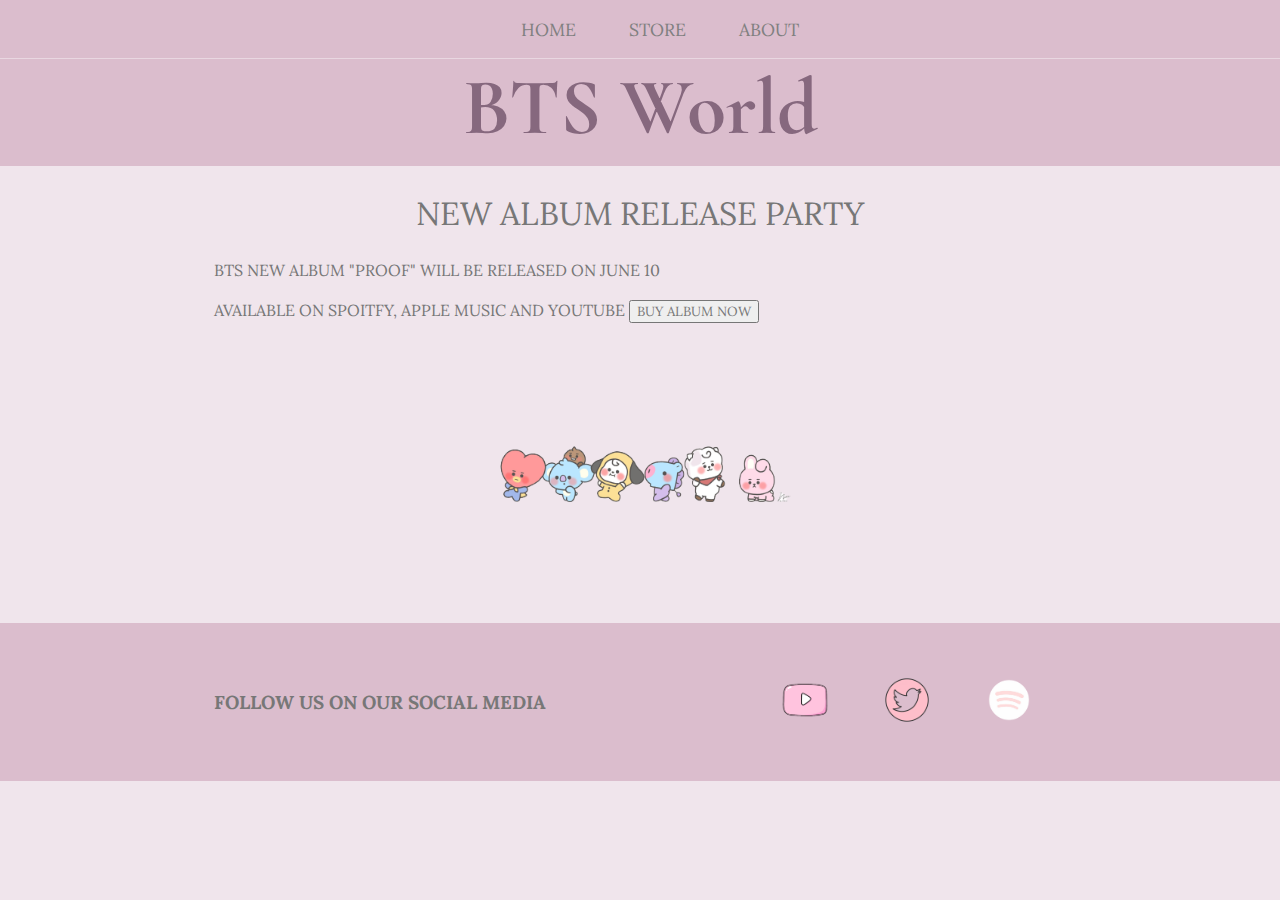
<file: index.html>
<!DOCTYPE html>
<html>
    <head>
        <title> BTS MERCH STORE </title>
        <meta name="description" content="This is the description">
        <link rel="stylesheet" href="styles.css" />
    </head>

    <body>
        <header class ="main-header">
            <nav class="nav main-nav" >
                <ul>
                    <li> <a href="index.html">HOME</a></li>
                    <li> <a href="store.html">STORE</a></li>
                    <li> <a href="about.html">ABOUT</a></li>
                </ul>
            </nav>
            <h1 class="group-name-large">BTS World</h1>
            <div class="container">
            </div>
        </header>
        <section class ="content-section container">
            <h2 class="section-header">NEW ALBUM RELEASE PARTY</h2>
            <div>
                <div class="albumRelease-row">
                    <span class="album-item album-date">BTS NEW ALBUM "PROOF" WILL BE RELEASED ON JUNE 10</span>
                    <br></br>
                    <span class="album-item album-location">AVAILABLE ON SPOITFY, APPLE MUSIC AND YOUTUBE</span>
                    <button type="button" class="album-item album-btn">BUY ALBUM NOW</button>
                    <img class ="header-image" src = "Pictures/BTS-Banner.png">
                </div>

            </div>
        </section>
        <footer class="main-footer">
            <div class="container main-footer-container">
                <h3 class="group-name">FOLLOW US ON OUR SOCIAL MEDIA</h3>
                <ul class="nav footer-nav">
                    <ul>
                       <a href="https://www.youtube.com/c/BANGTANTV" target="_blank">
                           <img src="Pictures/Youtube logo.png">
                       </a> 
                    </ul>
                    <ul>
                        <a href="https://twitter.com/bts_twt" target ="_blank">
                            <img src="Pictures/Twitter logo.png">
                        </a>
                    </ul>
                    <ul>
                        <a href="https://open.spotify.com/artist/3Nrfpe0tUJi4K4DXYWgMUX?si=KoZfzj2WRT6iKG7-JZVR5w" target="_blank">
                            <img src="Pictures/Spotify logo.png">
                        </a>
                    </ul>
                </ul>
            </div>
        </footer>
    </body>

</html>
</file>
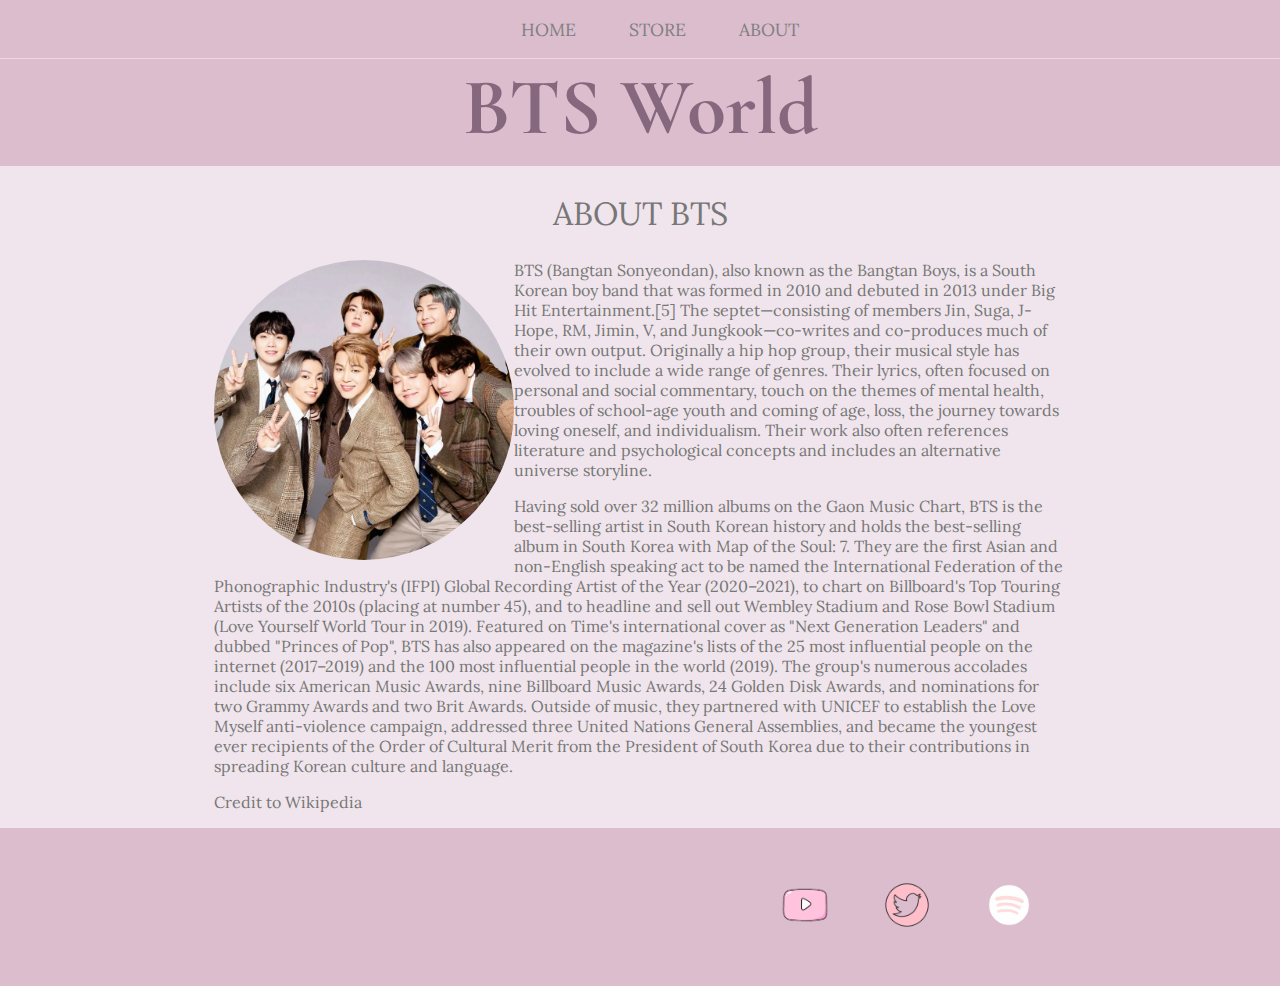
<file: about.html>
<!DOCTYPE html>
<html>
    <head>
        <title>BTS About</title>
        <meta name="description" content="This is the description">
        <link rel="stylesheet" href="styles.css" />
    </head>
    <body>
        <header class="main-header">
            <nav class ="nav main-nav">
                <ul>
                    <li><a href ="index.html">HOME</a></li>
                    <li><a href ="store.html">STORE</a></li>
                    <li><a href="about.html">ABOUT</a></li>
                </ul>
            </nav>
            <h1 class="group-name-large">BTS World</h1>
        </header>

        <section class="content-section container">
            <h2 class="section-header">ABOUT BTS</h2>
            <img class="about-image" src="Pictures/BTS-group.webp">
            <p>
                BTS (Bangtan Sonyeondan), also known as the Bangtan Boys, is a South Korean boy band that was formed in 2010 and debuted in 2013 under Big Hit Entertainment.[5] The septet—consisting of members Jin, Suga, J-Hope, RM, Jimin, V, and Jungkook—co-writes and co-produces much of their own output. Originally a hip hop group, their musical style has evolved to include a wide range of genres. Their lyrics, often focused on personal and social commentary, touch on the themes of mental health, troubles of school-age youth and coming of age, loss, the journey towards loving oneself, and individualism. Their work also often references literature and psychological concepts and includes an alternative universe storyline.
            </p>
            <p>
                Having sold over 32 million albums on the Gaon Music Chart, BTS is the best-selling artist in South Korean history and holds the best-selling album in South Korea with Map of the Soul: 7. They are the first Asian and non-English speaking act to be named the International Federation of the Phonographic Industry's (IFPI) Global Recording Artist of the Year (2020–2021), to chart on Billboard's Top Touring Artists of the 2010s (placing at number 45), and to headline and sell out Wembley Stadium and Rose Bowl Stadium (Love Yourself World Tour in 2019). Featured on Time's international cover as "Next Generation Leaders" and dubbed "Princes of Pop", BTS has also appeared on the magazine's lists of the 25 most influential people on the internet (2017–2019) and the 100 most influential people in the world (2019). The group's numerous accolades include six American Music Awards, nine Billboard Music Awards, 24 Golden Disk Awards, and nominations for two Grammy Awards and two Brit Awards. Outside of music, they partnered with UNICEF to establish the Love Myself anti-violence campaign, addressed three United Nations General Assemblies, and became the youngest ever recipients of the Order of Cultural Merit from the President of South Korea due to their contributions in spreading Korean culture and language.
            </p>
            <p> Credit to Wikipedia </p>
        </section>

        <footer class="main-footer">
            <div class="container main-footer-container">
                <h3 class="group-name"></h3>
                <ul class="nav footer-nav">
                    <ul>
                        <a href="https://www.youtube.com/c/BANGTANTV" target="_blank">
                            <img src="Pictures/Youtube logo.png">
                        </a>
                    </ul>
                    <ul>
                        <a href="https://twitter.com/bts_twt" target ="_blank">
                            <img src="Pictures/Twitter logo.png">
                        </a>
                    </ul>
                    <ul>
                        <a href="https://open.spotify.com/artist/3Nrfpe0tUJi4K4DXYWgMUX?si=KoZfzj2WRT6iKG7-JZVR5w" target="_blank">
                            <img src="Pictures/Spotify logo.png">
                        </a>
                    </ul>
                </ul>
            </div>
        </footer>
    </body>
</html>
</file>
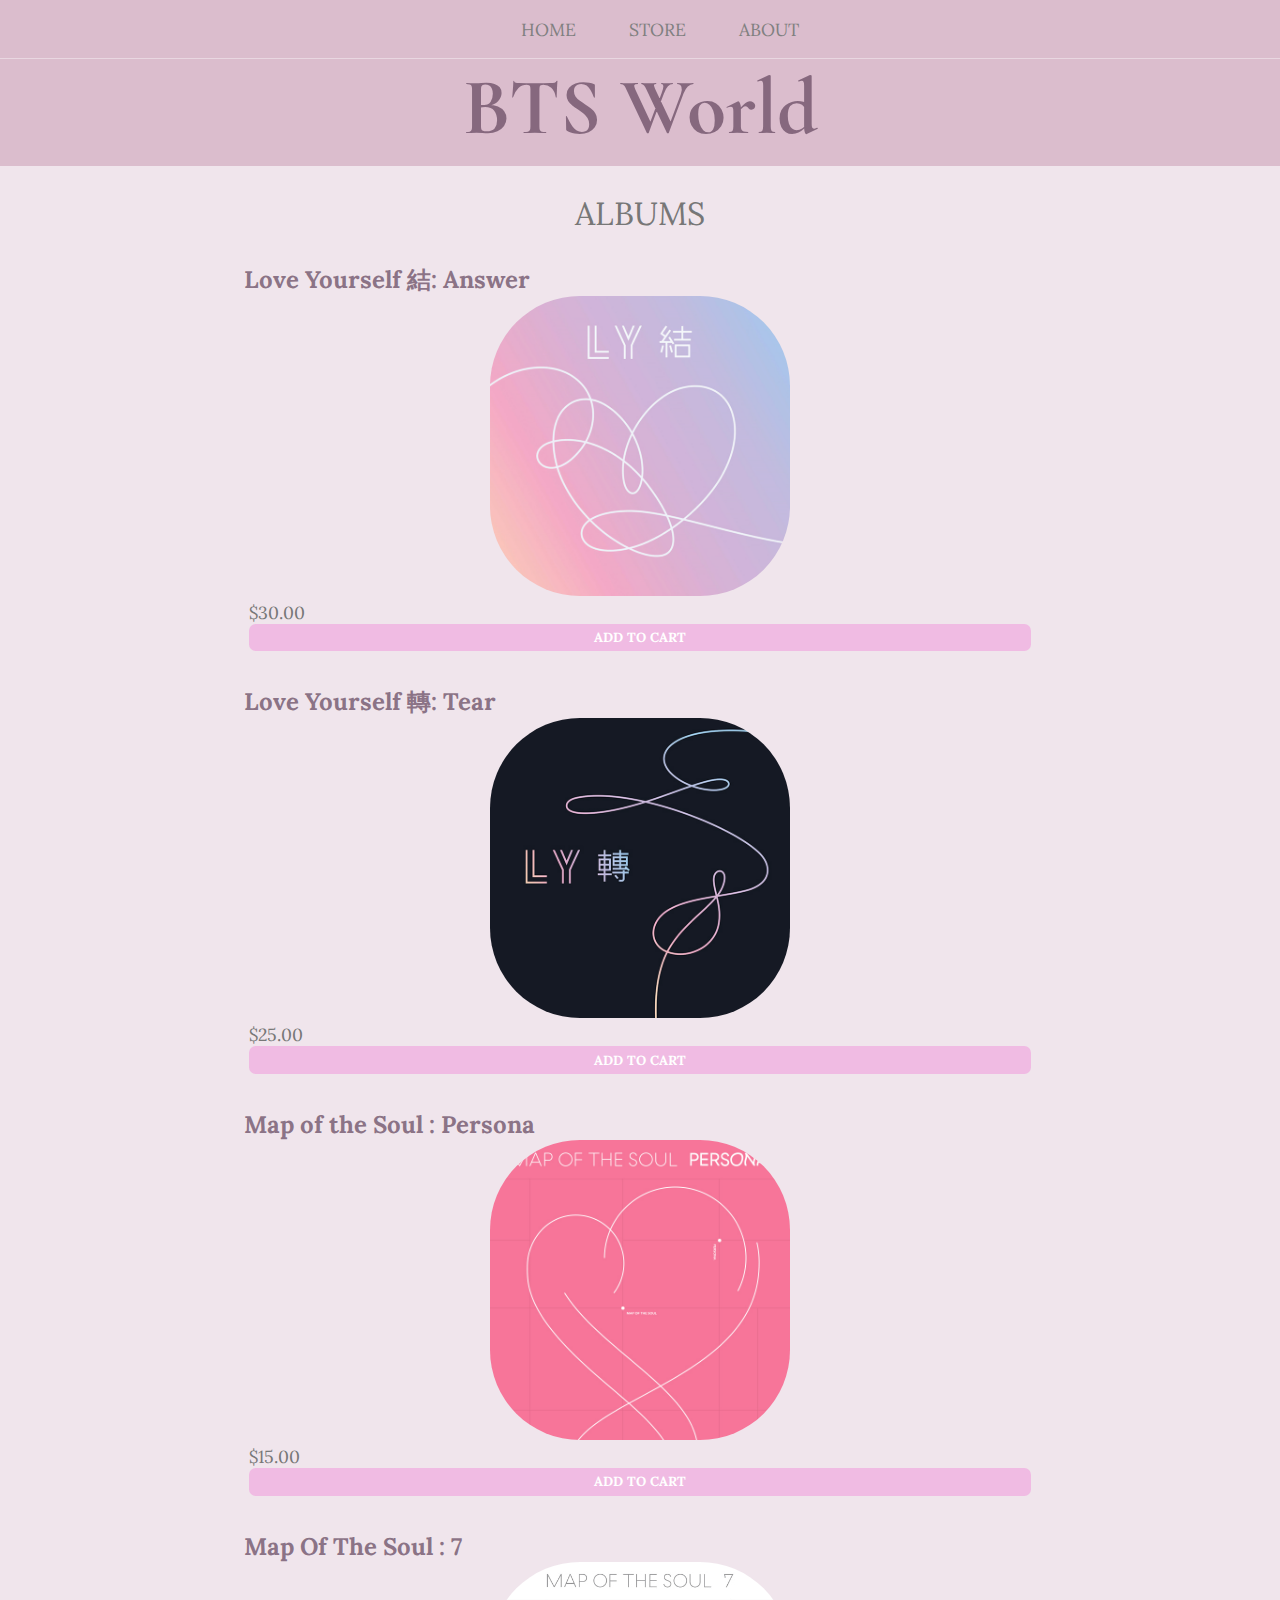
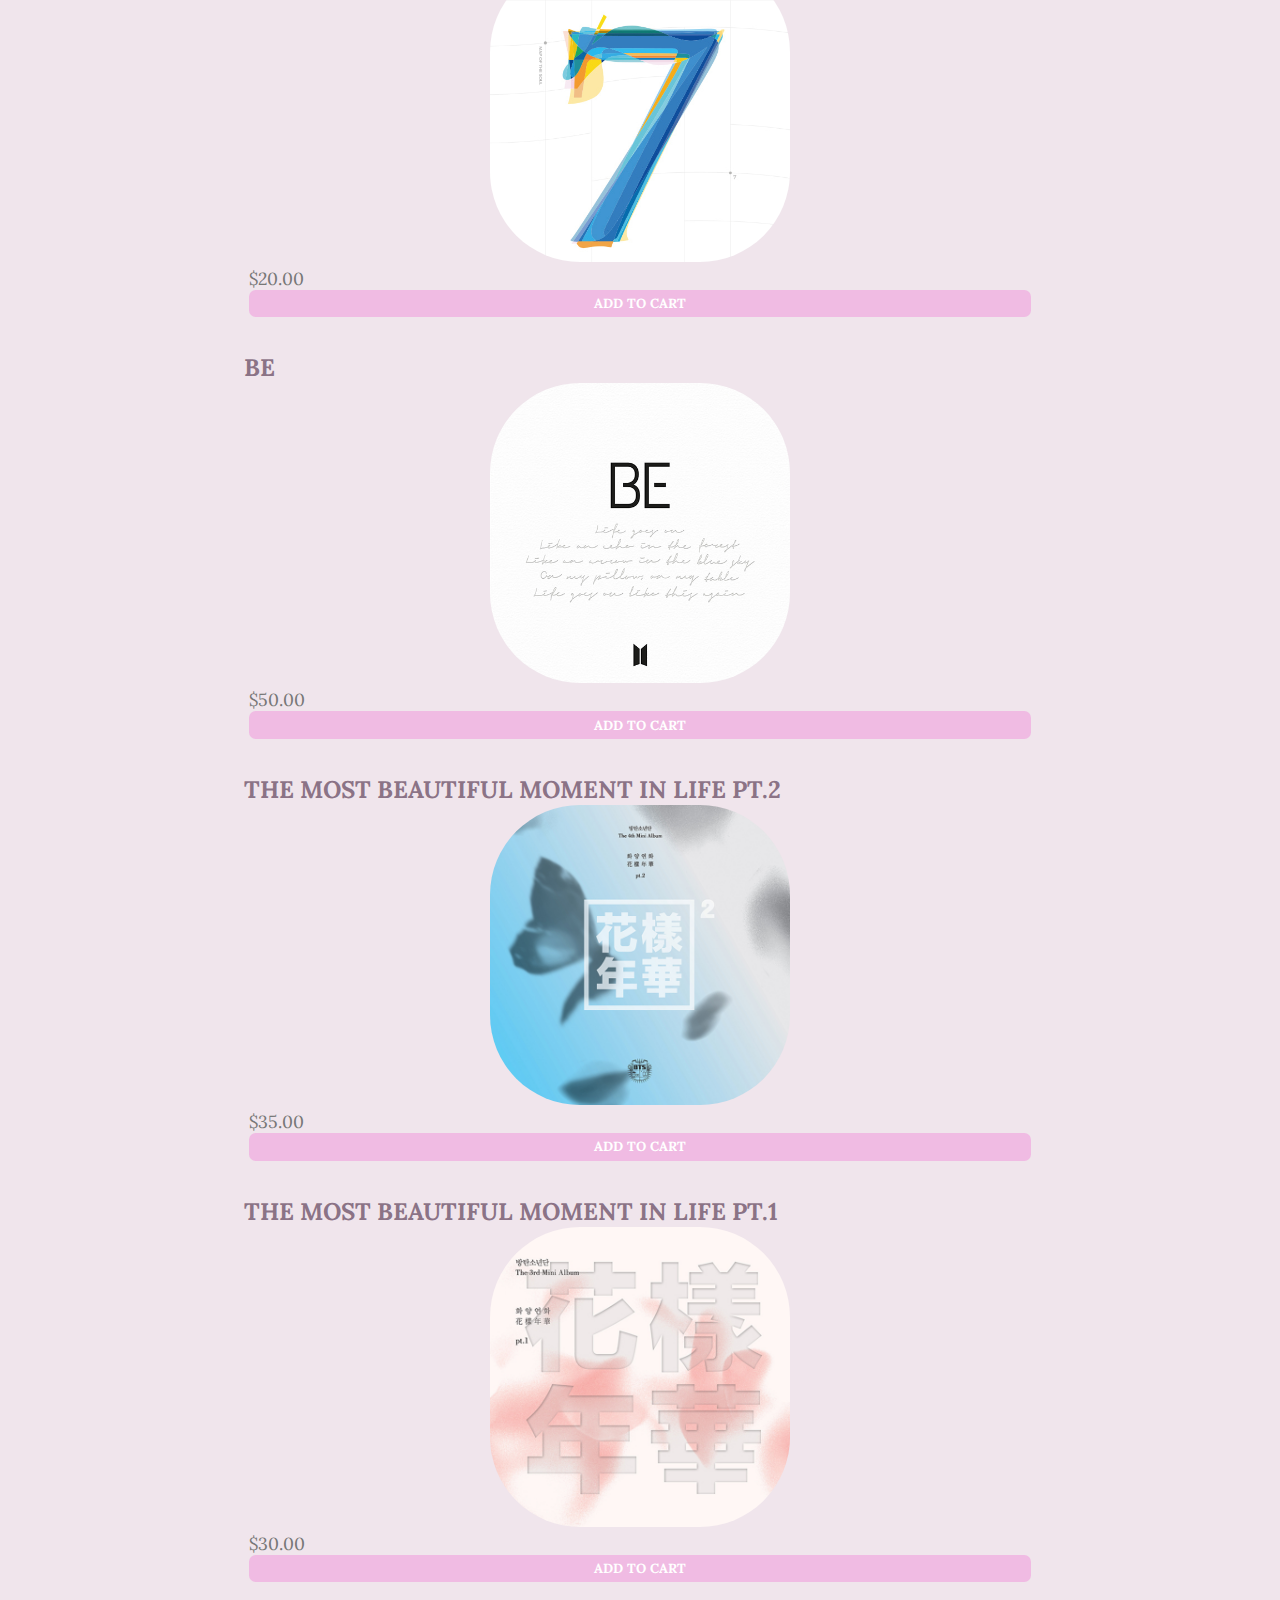
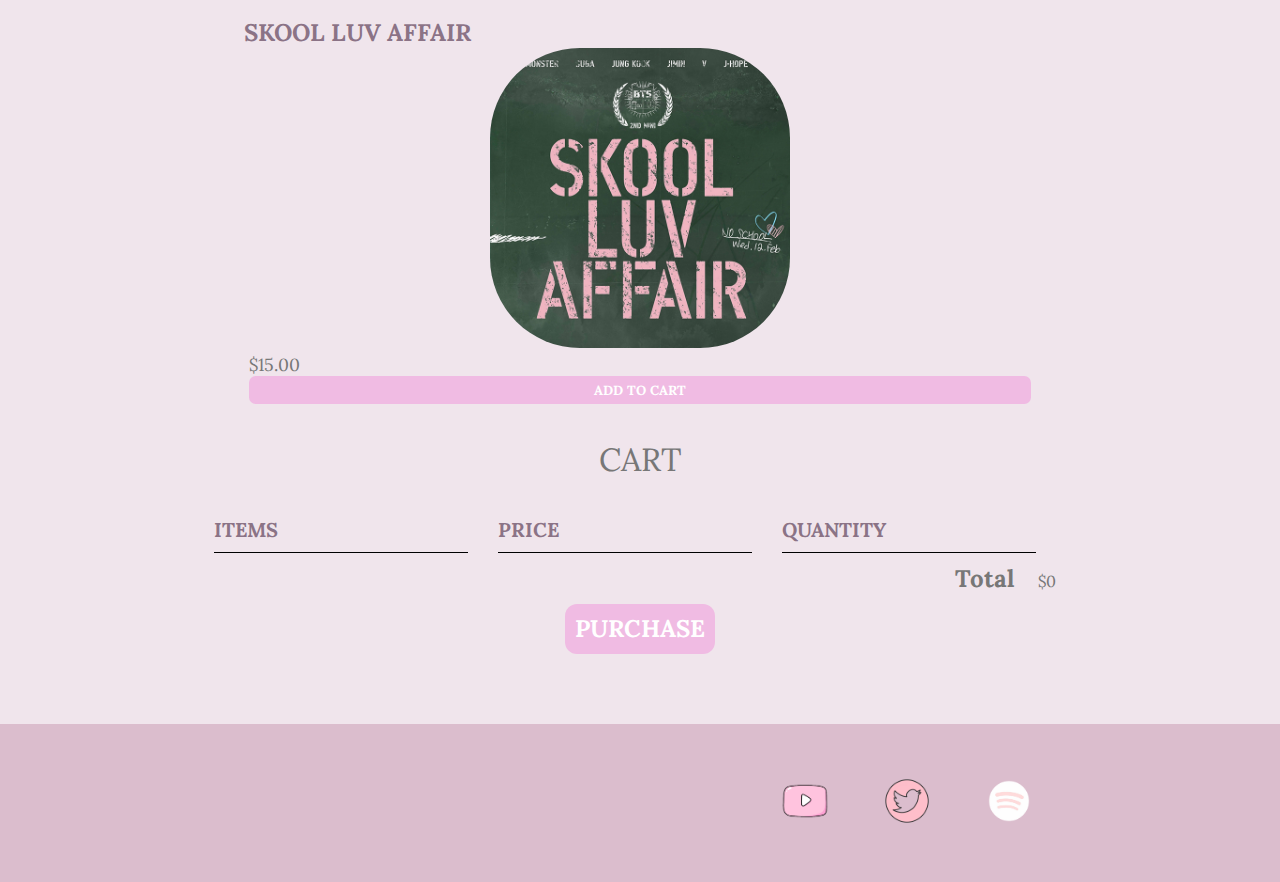
<file: store.html>
<!DOCTYPE html>
<html>
    <head>
        <title>BTS Store</title>
        <meta name="description" content="This is the description">
        <link rel="stylesheet" href="styles.css" />
        <script src="store.js" async></script>
    </head>
    <body>
        <header class="main-header">
            <nav class="main-nav nav">
                <ul>
                    <li><a href="index.html">HOME</a></li>
                    <li><a href="store.html">STORE</a></li>
                    <li><a href="about.html">ABOUT</a></li>
                </ul>
            </nav>
            <h1 class="group-name-large">BTS World</h1>
        </header>
        <section class="container content-section">
            <h2 class="section-header">ALBUMS</h2>
            <div class="shop-items">
                <div class="shop-item">
                    <span class="album-item-title">Love Yourself 結: Answer</span>
                    <img class="album-item-image" src="Pictures/Love-Yourself.jpg">
                    <div class="album-item-details">
                        <span class="album-item-price">$30.00</span>
                        <button class="btn btn-primary album-item-button" type="button">ADD TO CART</button>

                    </div>
                </div>
                <div class="shop-item">
                    <span class="album-item-title">Love Yourself 轉: Tear</span>
                    <img class="album-item-image" src="Pictures/Love-Yourself-Tear.jpg">
                    <div class="album-item-details">
                        <span class="album-item-price">$25.00</span>
                        <button class="btn btn-primary album-item-button" type="button">ADD TO CART</button>
                    </div>
                </div>
                <div class="shop-item">
                    <span class="album-item-title">Map of the Soul : Persona</span>
                    <img class="album-item-image" src="Pictures/Map.jpg">
                    <div class="album-item-details">
                        <span class="album-item-price">$15.00</span>
                        <button class="btn btn-primary album-item-button" type="button">ADD TO CART</button>
                    </div>
                </div>
                <div class="shop-item">
                    <span class="album-item-title">Map Of The Soul : 7</span>
                    <img class="album-item-image" src="Pictures/Map2.jpg">
                    <div class="album-item-details">
                        <span class="album-item-price">$20.00</span>
                        <button class="btn btn-primary album-item-button" type="button">ADD TO CART</button>

                    </div>
                </div>

                <div class="shop-item">
                    <span class="album-item-title">BE</span>
                    <img class="album-item-image" src="Pictures/BE.jpg">
                    <div class="album-item-details">
                        <span class="album-item-price">$50.00</span>
                        <button class="btn btn-primary album-item-button" type="button">ADD TO CART</button>

                    </div>
                </div>
                <div class="shop-item">
                    <span class="album-item-title">THE MOST BEAUTIFUL MOMENT IN LIFE PT.2</span>
                    <img class="album-item-image" src="Pictures/Most2.jpg">
                    <div class="album-item-details">
                        <span class="album-item-price">$35.00</span>
                        <button class="btn btn-primary album-item-button" type="button">ADD TO CART</button>

                    </div>
                </div>
                <div class="shop-item">
                    <span class="album-item-title">THE MOST BEAUTIFUL MOMENT IN LIFE PT.1</span>
                    <img class="album-item-image" src="Pictures/Most.jpg">
                    <div class="album-item-details">
                        <span class="album-item-price">$30.00</span>
                        <button class="btn btn-primary album-item-button" type="button">ADD TO CART</button>

                    </div>
                </div>
                <div class="shop-item">
                    <span class="album-item-title">SKOOL LUV AFFAIR</span>
                    <img class="album-item-image" src="Pictures/SKOOL.jpg">
                    <div class="album-item-details">
                        <span class="album-item-price">$15.00</span>
                        <button class="btn btn-primary album-item-button" type="button">ADD TO CART</button>

                    </div>
                </div>

            </div>
        </section>
        <section class="container content-section">
            <h2 class="section-header">CART</h2>
            <div class="cart-row">
                <span class="cart-item cart-header cart-column">ITEMS</span>
                <span class="cart-price cart-header cart-column">PRICE</span>
                <span class="cart-quantity cart-header cart-column">QUANTITY</span>
            </div>
            <div class="cart-items">
                
            </div>
            <div class="cart-total">
                <strong class="cart-total-title">Total</strong>
                <span class="cart-total-price">$0</span>
            </div>
            <button class="btn btn-primary btn-purchase" type="button">PURCHASE</button>

        </section>
        <footer class="main-footer">
            <div class="container main-footer-container">
                <h3 class="group-name"></h3>
                <ul class="nav footer-nav">
                    <ul>
                        <a href="https://www.youtube.com/c/BANGTANTV" target="_blank">
                            <img src="Pictures/Youtube logo.png">
                        </a>
                    </ul>
                    <ul>
                        <a href="https://twitter.com/bts_twt" target ="_blank">
                            <img src="Pictures/Twitter logo.png">
                        </a>
                    </ul>
                    <ul>
                        <a href="https://open.spotify.com/artist/3Nrfpe0tUJi4K4DXYWgMUX?si=KoZfzj2WRT6iKG7-JZVR5w" target="_blank">
                            <img src="Pictures/Spotify logo.png">
                        </a>
                    </ul>
                </ul>
            </div>
        </footer>
    </body>
</html>
</file>
<file: styles.css>
@import url('https://fonts.googleapis.com/css2?family=Lora:wght@500&display=swap');
@import url('https://fonts.googleapis.com/css2?family=Cormorant+Garamond:wght@500&display=swap');
* {
    box-sizing: border-box;
    font-family: 'Lora', serif;
    color: #777;
}
html, body{
    margin: 0;
    padding: 0;
    background-color: rgb(240, 229, 236);
}

.nav ul{
    margin: 0;
}

.nav li {
    display: inline;
}

.nav a{
    display: inline-block;
    padding: 1em;
    color: grey;
    text-decoration: none;
}

.nav a:hover {
    background-color: rgba(255, 255, 255, .40);
}

.main-nav{
    text-align: center;
    font-size: 1.1em;
    font-weight: lighter;
    border-bottom: 1px solid rgba(255, 255, 255, .4);
}

.main-nav li{
    padding: 0.5%;
}
.main-header{
    background-color: rgba(212, 176, 195, 0.76);
    background-blend-mode: multiply;
    background-size: cover;
    padding-bottom: 10px;
}

.group-name-large{
    text-align: center;
    margin: 0;
    font-size: 5em;
    font-family: 'Cormorant Garamond', serif;
    color: rgba(106, 78, 101, 0.76);
}

.content-section{
    margin: 1em;
}

.main-footer-container{
    display: flex;
    align-items: center;
}

.container{
    max-width: 900px;
    margin: 0 auto;
    padding: 0 1.5em;
}

.section-header{
    font-family: 'Lora', serif;
    font-weight: normal;
    color: #777;
    text-align: center;
    font-size: 2.0em;
}

.about-image{
    float: left;
    height: 300px;
    width: 300px;
    margin: 10x;
    border-radius: 50%
}

.main-footer{
    background-color: rgba(212, 176, 195, 0.76);
    color: white;
    padding: .25em 0;
}

.main-footer-container ul{
    flex-grow: 1;
    display: inline-block;
    padding: 0.5em;
    text-align: end;
}

.footer-nav img{
    width: 50px;
    height: 50px;
}

.btn{
    text-align: center;
    vertical-align: middle;
    padding: .4em .4em;
    cursor: pointer;
}

.btn-header{
    margin: .5em 15% 2em 15%;
    color: white;
}

.btn-header:hover {
    background-color: rgba(255, 255, 255, .7);
}

.btn-primary {
    color: white;
    background-color: #f0bbe3;
    border: none;
    border-radius: .5em;
    font-weight: bold;
}

.btn-primary:hover {
    background-color: #f9c1e8;
}

.shop-item {
    margin: 30px;
}

.album-item-title {
    display: inline-flexbox;
    width: 100%;
    text-align: center;
    font-weight: bold;
    font-size: 1.5em;
    color: rgba(106, 78, 101, 0.76);
    margin-bottom: 15px;
}

.album-item-image {
    display: block;
    height: 300px;
    width: 300px;
    margin: auto;
    border-radius: 30%;
    
}

.album-item-details {
    display:grid;
    align-items: center;
    font-weight: normal;
    font-size: 1.1em;
    padding: 5px;
}

.cart-header {
    font-weight: bold;
    font-size: 1.25em;
    color: rgba(106, 78, 101, 0.76);
    
}

.cart-column {
    display: flex;
    align-items: center;
    border-bottom: 1px solid black;
    margin-right: 1.5em;
    padding-bottom: 10px;
    margin-top: 10px;
}

.cart-row {
    display: flex;
}

.cart-item {
    width: 30%;
}

.cart-price {
    width: 30%;
}

.cart-quantity {
    width: 30%;
}

.btn-danger {
    color: white;
    background-color: #e789c3;
    border: none;
    border-radius: .3em;
    font-weight: bold;
}

.cart-quantity-input {
    height: 30px;
    width: 50px;
    border-radius: 10px;
    border: 1px #ebcae5;
    background-color: rgb(235, 204, 224);
    padding: 0;
    text-align: center;
    font-size: 1.2em;
    margin-right: 25px;
}

.cart-row:last-child {
    border-bottom: 1px solid black;
}

.cart-row:last-child .cart-column {
    border: none;
}

.cart-total {
    text-align: end;
    margin-top: 10px;
    margin-right: 10px;
}

.cart-total-title {
    font-weight: bold;
    font-size: 1.5em;
    margin-right: 20px;
}


.btn-purchase {
    display:grid;
    margin: 10px auto 70px auto;
    font-size: 1.5em;
}

.header-image{
    display: block;
    height: 300px;
    width: 500px;
    margin: auto;
}
</file>
